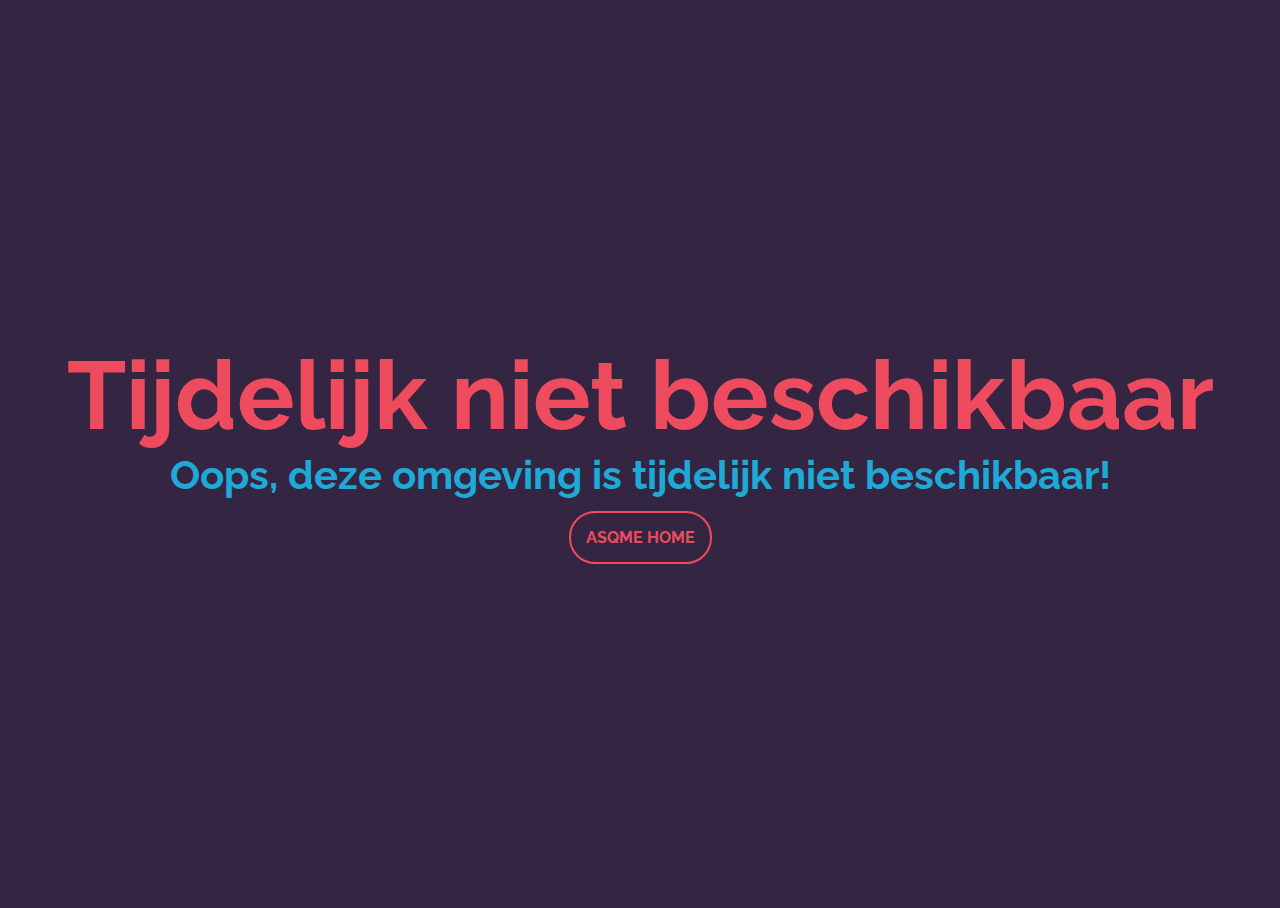
<file: formal/index.html>
<!DOCTYPE HTML PUBLIC "-//W3C//DTD HTML 4.01 Transitional//EN" "http://www.w3.org/TR/html4/loose.dtd">
<html lang="en">

<head>
    <meta http-equiv="content-type" content="text/html; charset=utf-8">
    <title>Tijdelijk niet beschikbaar</title>
    <link rel="stylesheet" href="style.css">
</head>

<body>
    
<div class="text-wrapper">
    <div class="title" data-content="404">
        Tijdelijk niet beschikbaar
    </div>

    <div class="subtitle">
        Oops, deze omgeving is tijdelijk niet beschikbaar!
    </div>

    <div class="buttons">
        <a class="button" href="https://asqme.how">asQme Home</a>
    </div>
</div>
</body>

</html>
</file>
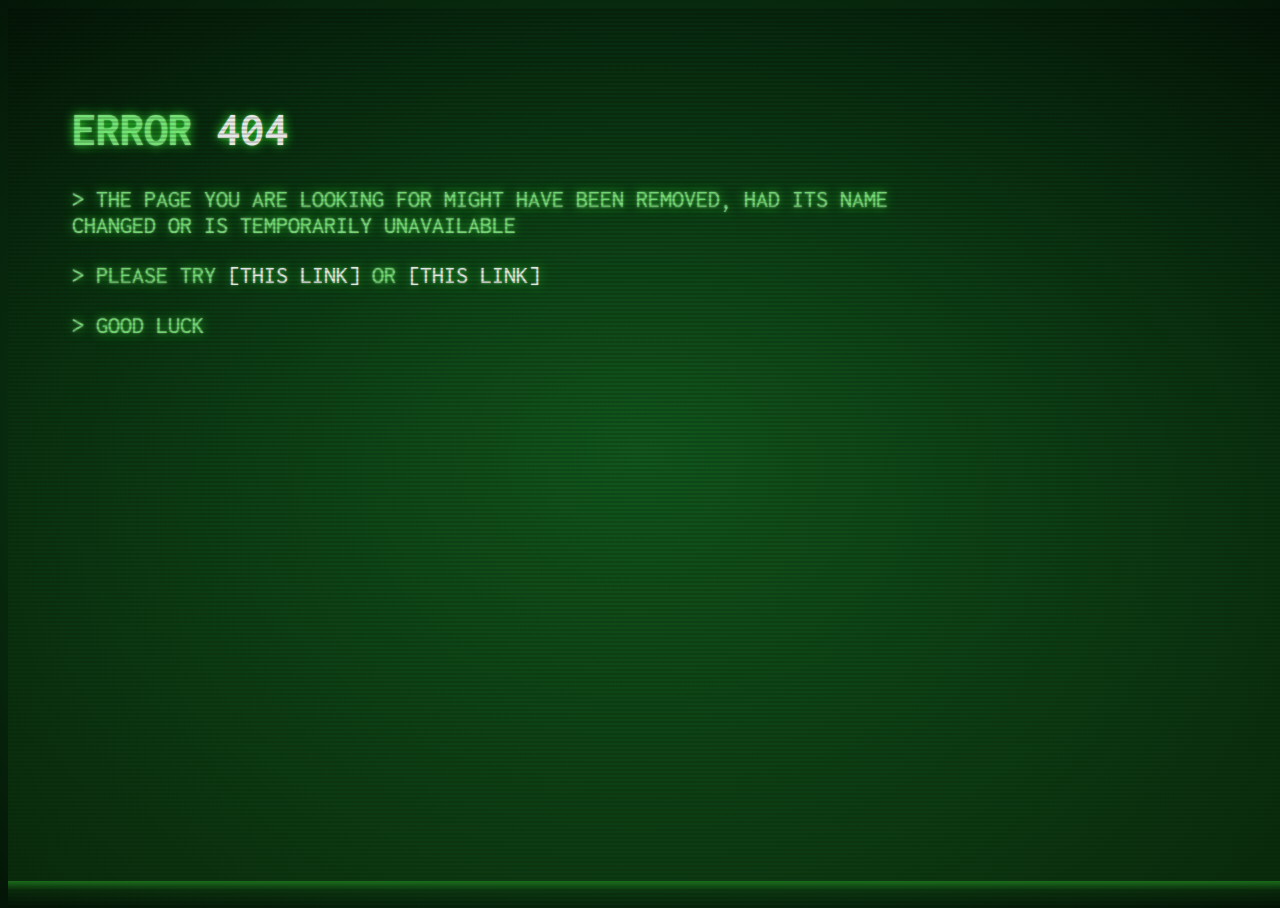
<file: hhaze/index.html>
<!DOCTYPE HTML PUBLIC "-//W3C//DTD HTML 4.01 Transitional//EN" "http://www.w3.org/TR/html4/loose.dtd">
<html lang="en">

<head>
    <meta http-equiv="content-type" content="text/html; charset=utf-8">
    <title>Haze</title>
    <link rel="stylesheet" href="style.css">
</head>

<body>
    
<div class="overlay"></div>
<div class="terminal">
  <h1>Error <span class="errorcode">404</span></h1>
  <p class="output">The page you are looking for might have been removed, had its name changed or is temporarily unavailable</ü>
  <p class="output">Please try <a href="#1">this link</a> or <a href="#2">this link</a></p>
  <p class="output">Good luck</p>
</div>
</body>

</html>
</file>
<file: formal/style.css>
@import url(https://fonts.googleapis.com/css?family=Raleway:700);
*, *:before, *:after {
  box-sizing: border-box;
}

html {
  height: 100%;
}

body {
  background: url(https://i.imgur.com/76NZB7A.gif) no-repeat center center fixed;
  background-size: cover;
  font-family: 'Raleway', sans-serif;
  background-color: #342643;
  height: 100%;
}

.text-wrapper {
  height: 100%;
  display: -webkit-box;
  display: -ms-flexbox;
  display: flex;
  -webkit-box-orient: vertical;
  -webkit-box-direction: normal;
      -ms-flex-direction: column;
          flex-direction: column;
  -webkit-box-align: center;
      -ms-flex-align: center;
          align-items: center;
  -webkit-box-pack: center;
      -ms-flex-pack: center;
          justify-content: center;
}

.title {
  font-size: 6em;
  font-weight: 700;
  color: #EE4B5E;
}

.subtitle {
  font-size: 40px;
  font-weight: 700;
  color: #1FA9D6;
}

.buttons {
  margin: 30px;
}
.buttons a.button {
  font-weight: 700;
  border: 2px solid #EE4B5E;
  text-decoration: none;
  padding: 15px;
  text-transform: uppercase;
  color: #EE4B5E;
  border-radius: 26px;
  -webkit-transition: all 0.2s ease-in-out;
  transition: all 0.2s ease-in-out;
}
.buttons a.button:hover {
  background-color: #EE4B5E;
  color: white;
  -webkit-transition: all 0.2s ease-in-out;
  transition: all 0.2s ease-in-out;
}
</file>
<file: hhaze/style.css>
@import "https://fonts.googleapis.com/css?family=Inconsolata";
html {
  min-height: 100%;
}

body {
  box-sizing: border-box;
  height: 100%;
  background-color: #000000;
  background-image: -webkit-radial-gradient(#11581e, #041607);
  background-image: radial-gradient(#11581e, #041607);
  font-family: 'Inconsolata', Helvetica, sans-serif;
  font-size: 1.5rem;
  color: rgba(128, 255, 128, 0.8);
  text-shadow: 0 0 1ex #33ff33, 0 0 2px rgba(255, 255, 255, 0.8);
}

.overlay {
  pointer-events: none;
  position: absolute;
  width: 100%;
  height: 100%;
  background: -webkit-repeating-linear-gradient(top, transparent 0, rgba(0, 0, 0, 0.3) 50%, transparent 100%);
  background: repeating-linear-gradient(180deg, transparent 0, rgba(0, 0, 0, 0.3) 50%, transparent 100%);
  background-size: auto 4px;
  z-index: 99;
}

.overlay::before {
  content: "";
  pointer-events: none;
  position: absolute;
  display: block;
  top: 0;
  left: 0;
  right: 0;
  bottom: 0;
  width: 100%;
  height: 100%;
  background-image: -webkit-linear-gradient(bottom, transparent 0%, rgba(32, 128, 32, 0.2) 2%, rgba(32, 128, 32, 0.8) 3%, rgba(32, 128, 32, 0.2) 3%, transparent 100%);
  background-image: linear-gradient(0deg, transparent 0%, rgba(32, 128, 32, 0.2) 2%, rgba(32, 128, 32, 0.8) 3%, rgba(32, 128, 32, 0.2) 3%, transparent 100%);
  background-repeat: no-repeat;
  -webkit-animation: scan 7.5s linear 0s infinite;
          animation: scan 7.5s linear 0s infinite;
}

@-webkit-keyframes scan {
  0% {
    background-position: 0 -100vh;
  }
  35%, 100% {
    background-position: 0 100vh;
  }
}

@keyframes scan {
  0% {
    background-position: 0 -100vh;
  }
  35%, 100% {
    background-position: 0 100vh;
  }
}
.terminal {
  box-sizing: inherit;
  position: absolute;
  height: 100%;
  width: 1000px;
  max-width: 100%;
  padding: 4rem;
  text-transform: uppercase;
}

.output {
  color: rgba(128, 255, 128, 0.8);
  text-shadow: 0 0 1ex #3f3, 0 0 2px rgba(255, 255, 255, 0.8);
}

.output::before {
  content: "> ";
}

.input {
  color: rgba(192, 255, 192, 0.8);
  text-shadow: 0 0 1ex #3f3, 0 0 2px rgba(255, 255, 255, 0.8);
}

.input::before {
  content: "$ ";
}

a {
  color: #fff;
  text-decoration: none;
}

a::before {
  content: "[";
}

a::after {
  content: "]";
}

.errorcode {
  color: white;
}

.copyright {
  font-size: .7rem;
}
</file>
